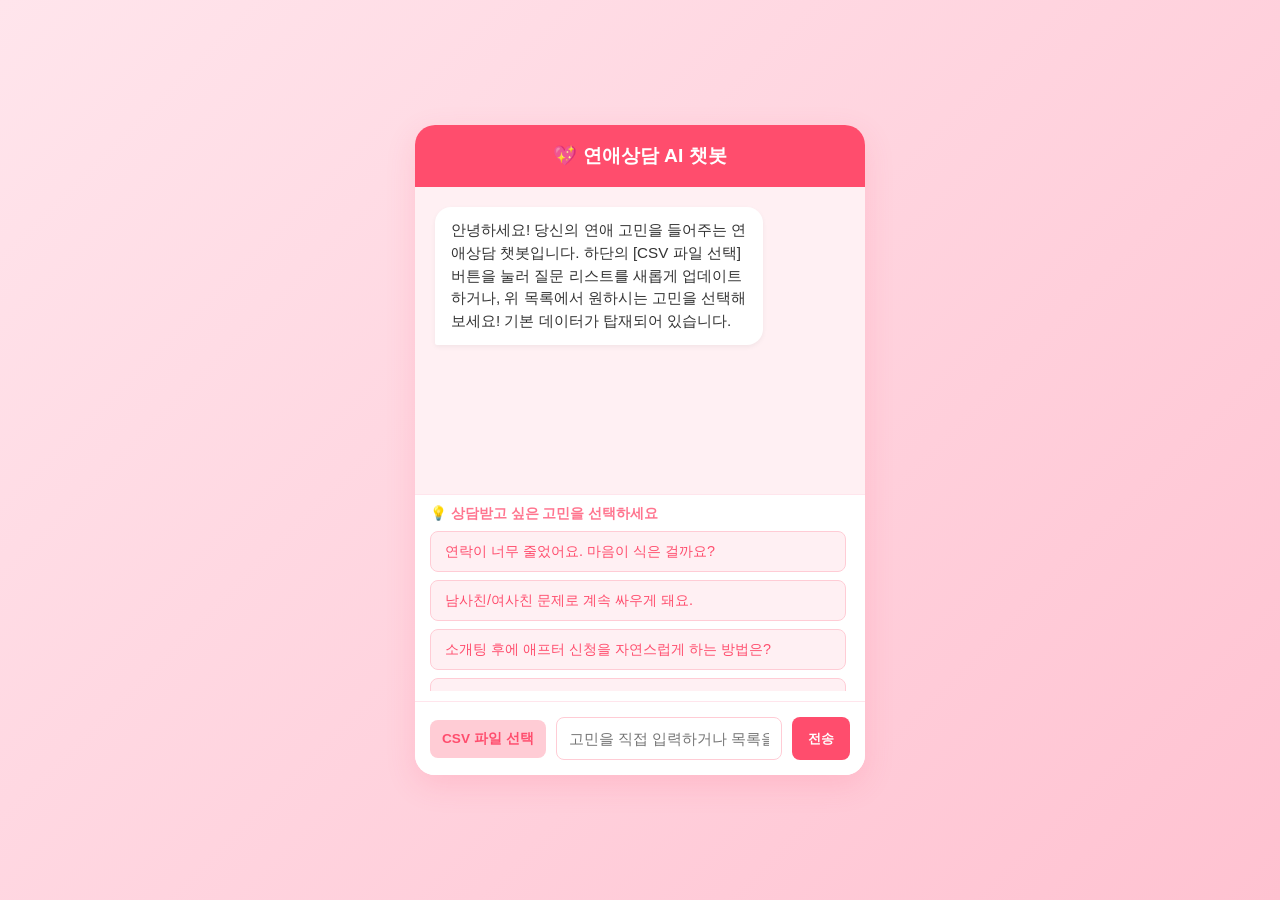
<file: HoseoUniversityImmersiveClass/AIBigdataBasics/Day4/lovechatbot.html>
<!DOCTYPE html>
<html lang="ko">
<head>
    <meta charset="UTF-8">
    <meta name="viewport" content="width=device-width, initial-scale=1.0">
    <title>❤️ 연애상담 AI 챗봇 ❤️</title>
    <style>
        * {
            box-sizing: border-box;
            margin: 0;
            padding: 0;
            font-family: 'Malgun Gothic', 'Apple SD Gothic Neo', sans-serif;
        }

        body {
            background: linear-gradient(135deg, #ffe5ec, #ffc2d1);
            display: flex;
            justify-content: center;
            align-items: center;
            height: 100vh;
        }

        .chat-container {
            width: 450px;
            height: 650px;
            background-color: #ffffff;
            border-radius: 20px;
            box-shadow: 0 10px 30px rgba(255, 75, 110, 0.15);
            display: flex;
            flex-direction: column;
            overflow: hidden;
        }

        .chat-header {
            background-color: #ff4d6d;
            color: white;
            padding: 18px;
            font-size: 1.2rem;
            font-weight: bold;
            text-align: center;
        }

        .chat-messages {
            flex: 1;
            padding: 20px;
            overflow-y: auto;
            background-color: #fff0f3;
        }

        .message {
            margin-bottom: 15px;
            display: flex;
            flex-direction: column;
        }

        .message-content {
            padding: 12px 16px;
            border-radius: 16px;
            max-width: 80%;
            font-size: 0.95rem;
            line-height: 1.5;
            word-break: break-all;
        }

        .user-message {
            align-items: flex-end;
        }

        .user-message .message-content {
            background-color: #ff4d6d;
            color: white;
            border-bottom-right-radius: 2px;
        }

        .bot-message {
            align-items: flex-start;
        }

        .bot-message .message-content {
            background-color: #ffffff;
            color: #333;
            border-bottom-left-radius: 2px;
            box-shadow: 0 2px 5px rgba(0,0,0,0.05);
        }

        /* 추천 질문 선택 영역 */
        .preset-questions {
            padding: 10px 15px;
            background-color: #ffffff;
            border-top: 1px solid #ffe5ec;
            display: flex;
            flex-direction: column;
            gap: 8px;
            flex-shrink: 0;
        }

        .preset-title {
            font-size: 0.85rem;
            color: #ff758f;
            font-weight: bold;
        }

        .preset-buttons {
            display: flex;
            flex-direction: column;
            gap: 8px;
            max-height: 160px;
            overflow-y: auto;
            padding-right: 4px;
        }

        .preset-btn {
            background-color: #fff0f3;
            color: #ff4d6d;
            border: 1px solid #ffccd5;
            padding: 10px 14px;
            border-radius: 8px;
            cursor: pointer;
            text-align: left;
            font-size: 0.9rem;
            transition: all 0.2s;
            white-space: normal;
            overflow: hidden;
            word-break: keep-all;
            flex-shrink: 0;
        }

        .preset-btn:hover {
            background-color: #ff4d6d;
            color: white;
            border-color: #ff4d6d;
        }

        /* 하단 입력 및 파일 업로드 영역 */
        .chat-input-area {
            padding: 15px;
            background-color: white;
            border-top: 1px solid #ffe5ec;
            display: flex;
            gap: 10px;
        }

        .file-input-wrapper {
            display: flex;
            align-items: center;
        }

        .file-label {
            background-color: #ffccd5;
            color: #ff4d6d;
            padding: 10px 12px;
            border-radius: 8px;
            cursor: pointer;
            font-size: 0.85rem;
            font-weight: bold;
            transition: background 0.2s;
            white-space: nowrap;
        }

        .file-label:hover {
            background-color: #ffb3c1;
        }

        #csvFileInput {
            display: none;
        }

        .chat-input {
            flex: 1;
            padding: 12px;
            border: 1px solid #ffccd5;
            border-radius: 8px;
            outline: none;
            font-size: 0.95rem;
        }

        .chat-input:focus {
            border-color: #ff4d6d;
        }

        .send-btn {
            background-color: #ff4d6d;
            color: white;
            border: none;
            padding: 0 16px;
            border-radius: 8px;
            cursor: pointer;
            font-weight: bold;
            transition: background 0.2s;
        }

        .send-btn:hover {
            background-color: #c9184a;
        }
    </style>
</head>
<body>

<div class="chat-container">
    <div class="chat-header">💖 연애상담 AI 챗봇</div>
    
    <div class="chat-messages" id="chatMessages">
        <div class="message bot-message">
            <div class="message-content">안녕하세요! 당신의 연애 고민을 들어주는 연애상담 챗봇입니다. 하단의 [CSV 파일 선택] 버튼을 눌러 질문 리스트를 새롭게 업데이트하거나, 위 목록에서 원하시는 고민을 선택해보세요! 기본 데이터가 탑재되어 있습니다.</div>
        </div>
    </div>
    
    <div class="preset-questions">
        <div class="preset-title">💡 상담받고 싶은 고민을 선택하세요</div>
        <div class="preset-buttons" id="presetButtons">
            <button class="preset-btn" onclick="clickQuestion(this)">연락이 너무 줄었어요. 마음이 식은 걸까요?</button>
            <button class="preset-btn" onclick="clickQuestion(this)">남사친/여사친 문제로 계속 싸우게 돼요.</button>
            <button class="preset-btn" onclick="clickQuestion(this)">소개팅 후에 애프터 신청을 자연스럽게 하는 방법은?</button>
            <button class="preset-btn" onclick="clickQuestion(this)">이별 후 폭풍은 언제 오나요?</button>
            <button class="preset-btn" onclick="clickQuestion(this)">좋아하는 사람에게 부담스럽지 않게 대시하는 법</button>
        </div>
    </div>
    
    <div class="chat-input-area">
        <div class="file-input-wrapper">
            <label for="csvFileInput" class="file-label">CSV 파일 선택</label>
            <input type="file" id="csvFileInput" accept=".csv" onchange="loadCSV(event)">
        </div>
        <input type="text" id="chatInput" class="chat-input" placeholder="고민을 직접 입력하거나 목록을 선택하세요..." onkeypress="handleKeyPress(event)">
        <button class="send-btn" onclick="sendMessage()">전송</button>
    </div>
</div>

<script>
    const chatMessages = document.getElementById('chatMessages');
    const chatInput = document.getElementById('chatInput');
    const presetButtons = document.getElementById('presetButtons');

    // 기본 데이터베이스 (CSV 로드 전 초기 상태)
    let qaDatabase = {
        "연락이 너무 줄었어요. 마음이 식은 걸까요?": "연락의 빈도가 마음의 크기와 항상 비례하진 않아요. 바쁜 일이 있거나 관계가 편안해져서일 수도 있으니 서운함을 감정적으로 부딪히기보다 '요즘 바쁜 일 있어? 목소리 듣고 싶다'처럼 부드럽게 대화를 시작해보세요.",
        "남사친/여사친 문제로 계속 싸우게 돼요.": "서로가 생각하는 '친구'의 선이 다르기 때문입니다. 무조건 만나지 말라고 강요하기보다는 '네가 그 행동을 할 때 내가 왜 불안하고 속상한지' 구체적인 감정을 공유하고 두 사람이 함께 지킬 수 있는 명확한 기준(선)을 조율해보세요.",
        "소개팅 후에 애프터 신청을 자연스럽게 하는 방법은?": "대화 중에 나왔던 서로의 공통 관심사를 활용하는 것이 가장 좋습니다. 예를 들어 '지난번에 말씀하셨던 그 영화/맛집 이번 주말에 같이 가실래요?'처럼 자연스럽게 명분을 만들어 제안해보세요.",
        "이별 후 폭풍은 언제 오나요?": "사람마다 다르지만 보통 이별을 먼저 통보했거나 초반에 해방감을 느꼈던 사람은 2주에서 한 달 뒤 상대방의 빈자리가 크게 느껴질 때 뒤늦게 후폭풍이 찾아오는 경우가 많습니다.",
        "좋아하는 사람에게 부담스럽지 않게 대시하는 법": "처음부터 큰 호감을 표현하기보다 가벼운 인사나 작은 친절(음료수 건네기 등)로 시작해 눈도장을 찍으세요. 상대방의 반응을 살피며 서서히 대화의 빈도와 깊이를 늘려가는 것이 안전합니다."
    };

    // CSV 파일 로드 및 인코딩 처리
    function loadCSV(event) {
        const file = event.target.files[0];
        if (!file) return;

        const reader = new FileReader();
        reader.onload = function(e) {
            const text = e.target.result;
            parseCSV(text);
        };
        // 엑셀 기본 한글 저장 포맷(EUC-KR)과 메모장 기본(UTF-8)을 모두 호환하도록 읽음
        reader.readAsText(file, "utf-8"); 
    }

    // CSV 데이터 파싱 후 질문 템플릿 변경 버튼 자동생성
    function parseCSV(text) {
        const lines = text.split(/\r?\n/);
        const newDatabase = {};
        presetButtons.innerHTML = ''; 

        for (let i = 1; i < lines.length; i++) {
            if (!lines[i].trim()) continue;
            
            let parts = lines[i].split(',');
            if (parts.length >= 2) {
                let question = parts[0].replace(/^"(.*)"$/, '$1').trim();
                let answer = parts.slice(1).join(',').replace(/^"(.*)"$/, '$1').trim();
                
                newDatabase[question] = answer;

                // 상단 버튼 동적 생성
                const btn = document.createElement('button');
                btn.className = 'preset-btn';
                btn.innerText = question;
                btn.onclick = function() { clickQuestion(this); };
                presetButtons.appendChild(btn);
            }
        }

        qaDatabase = newDatabase;
        appendMessage("📌 CSV 파일로부터 연애 고민 목록을 성공적으로 불러왔습니다! 상단의 리스트가 새롭게 변경되었습니다.", "bot-message");
    }

    function handleKeyPress(event) {
        if (event.key === 'Enter') {
            sendMessage();
        }
    }

    function clickQuestion(button) {
        chatInput.value = button.innerText;
        sendMessage();
    }

    function sendMessage() {
        const messageText = chatInput.value.trim();
        if (messageText === '') return;

        appendMessage(messageText, 'user-message');
        chatInput.value = '';

        setTimeout(() => {
            const botResponse = getBotResponse(messageText);
            appendMessage(botResponse, 'bot-message');
        }, 400);
    }

    function appendMessage(text, className) {
        const messageDiv = document.createElement('div');
        messageDiv.classList.add('message', className);

        const contentDiv = document.createElement('div');
        contentDiv.className = 'message-content';
        contentDiv.innerText = text;

        messageDiv.appendChild(contentDiv);
        chatMessages.appendChild(messageDiv);
        chatMessages.scrollTop = chatMessages.scrollHeight;
    }

    // 유저 질문 키워드 기반 매칭 시스템
    function getBotResponse(userMessage) {
        if (qaDatabase[userMessage]) {
            return qaDatabase[userMessage];
        }

        for (let question in qaDatabase) {
            if (userMessage.includes(question) || question.includes(userMessage)) {
                return qaDatabase[question];
            }
        }

        return "음.. 그 고민은 데이터에 없네요. 제공된 5개 질문 목록 버튼을 눌러보거나 다른 질문을 입력해 보세요! 😢";
    }
</script>

</body>
</html>
</file>
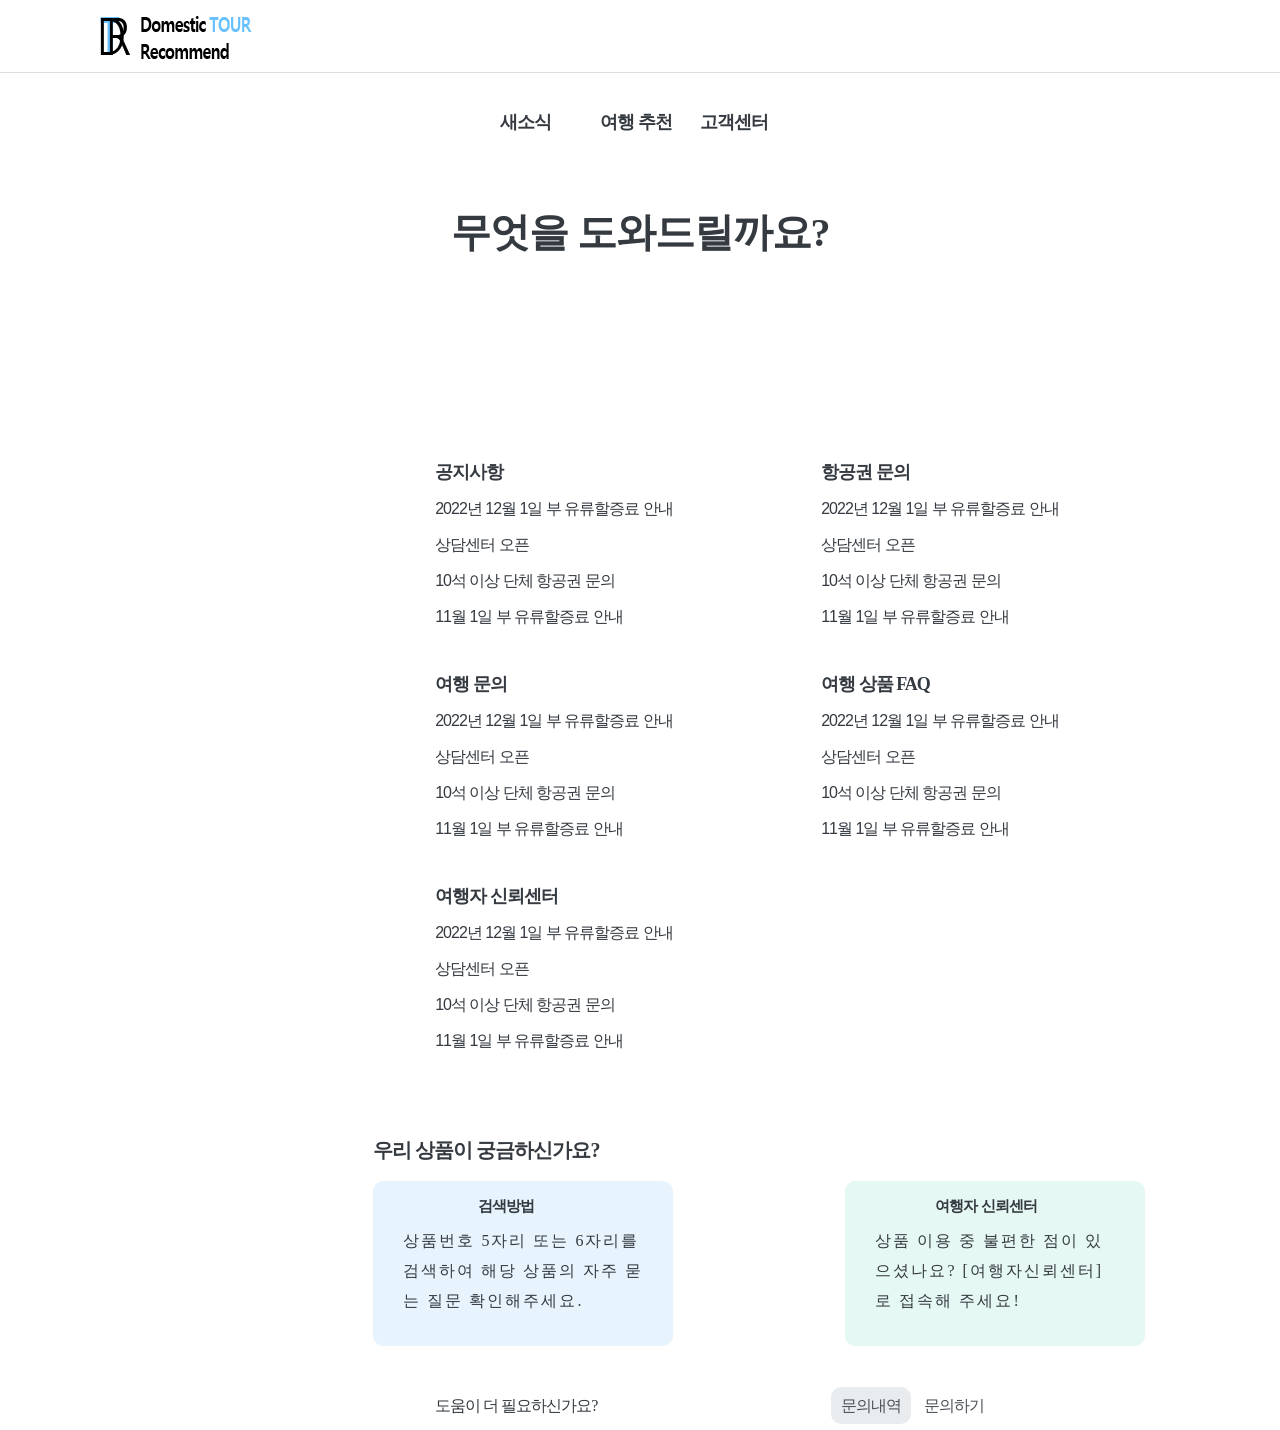
<file: HomepageIntroduction/WebProject/src/page/client.html>
<!DOCTYPE html>
<html lang="ko">
<head>
    <meta charset="UTF-8">
    <title>고객센터</title>
    <link href="../css/reset.css" rel="stylesheet">
    <link href="../css/client.css" rel="stylesheet">
</head>
<body>
    <nav>
        <div id="DomesticTourRecommend">
            <div id="wrap" class="main-wrap">
                <div id="header">
                    <!-- header-top -->
                    <div class="header-top">
                        <div class="top-inner">
                            <button type="button" class="logo-btn" onclick="window.location.href='../../index.html'">
                                <img class="logo" src="../../img/logo.png" alt="DTR logo">
                            </button>
                        </div>
                    </div>
                    <!-- header-bottom 메인메뉴 -->
                    <div class="header-bottom">
                        <div class="bot-inner">
                            <nav class="gnb1">
                                <li>
                                    <a name="mainMenu" href="./notice.html">새소식</a>
                                    <ul name="subMenu" class="gnb2">
                                        <li>
                                            <a href="./notice.html">공지사항</a>
                                        </li>
                                        <li>
                                            <a href=./event.html>이벤트</a>
                                        </li>
                                    </ul>
                                </li>
                                <li>
                                    <a name="mainMenu" class="gnb-selector" href="./travel.html">여행 추천</a>
                                    <ul name="subMenu" class="gnb2">
                                        <li>
                                            <a href="./travel.html">국내 여행</a>
                                        </li>
                                    </ul>
                                </li>
                                <li>
                                    <a name="mainMenu" class="gnb-selector" href="./client.html">고객센터</a>
                                    <ul name="subMenu" class="gnb2">
                                        <li>
                                            <a href="./client.html">Q&A</a>
                                        </li>
                                    </ul>
                                </li>
                            </nav>
                        </div>
                    </div>
                </div>
        </nav>

    <main>
        <section id="main-container" class="section hero">
            <div class="hero-inner">
                <h2 class="intro-title">
                    무엇을 도와드릴까요?
                </h2>
            </div>
        </section>

        <div class="container">
            <section class="section knowledge-base">
                <h2 class="visibility-hidden">카테고리</h2>
                <section class="categories blocks">
                    <ul class="blocks-list">
                        <li class="blocks-item">
                            <h3 class="blocks-item-title">공지사항</h3>
                            <ul>
                                <li class="articles_item">
                                    <a href="/" class="articles_link">2022년 12월 1일 부 유류할증료 안내</a>
                                </li>
                                <li class="articles_item">
                                    <a href="/" class="articles_link">상담센터 오픈</a>
                                </li>
                                <li class="articles_item">
                                    <a href="/" class="articles_link">10석 이상 단체 항공권 문의</a>
                                </li>
                                <li class="articles_item">
                                    <a href="/" class="articles_link">11월 1일 부 유류할증료 안내</a>
                                </li>
                            </ul>
                        </li>
                        <li class="blocks-item">
                            <h3 class="blocks-item-title">항공권 문의</h3>
                            <ul>
                                <li class="articles_item">
                                    <a href="/" class="articles_link">2022년 12월 1일 부 유류할증료 안내</a>
                                </li>
                                <li class="articles_item">
                                    <a href="/" class="articles_link">상담센터 오픈</a>
                                </li>
                                <li class="articles_item">
                                    <a href="/" class="articles_link">10석 이상 단체 항공권 문의</a>
                                </li>
                                <li class="articles_item">
                                    <a href="/" class="articles_link">11월 1일 부 유류할증료 안내</a>
                                </li>
                            </ul>
                        </li>
                        <li class="blocks-item">
                            <h3 class="blocks-item-title">여행 문의</h3>
                            <ul>
                                <li class="articles_item">
                                    <a href="/" class="articles_link">2022년 12월 1일 부 유류할증료 안내</a>
                                </li>
                                <li class="articles_item">
                                    <a href="/" class="articles_link">상담센터 오픈</a>
                                </li>
                                <li class="articles_item">
                                    <a href="/" class="articles_link">10석 이상 단체 항공권 문의</a>
                                </li>
                                <li class="articles_item">
                                    <a href="/" class="articles_link">11월 1일 부 유류할증료 안내</a>
                                </li>
                            </ul>
                        </li>
                        <li class="blocks-item">
                            <h3 class="blocks-item-title">여행 상품 FAQ</h3>
                            <ul>
                                <li class="articles_item">
                                    <a href="/" class="articles_link">2022년 12월 1일 부 유류할증료 안내</a>
                                </li>
                                <li class="articles_item">
                                    <a href="/" class="articles_link">상담센터 오픈</a>
                                </li>
                                <li class="articles_item">
                                    <a href="/" class="articles_link">10석 이상 단체 항공권 문의</a>
                                </li>
                                <li class="articles_item">
                                    <a href="/" class="articles_link">11월 1일 부 유류할증료 안내</a>
                                </li>
                            </ul>
                        </li>
                        <li class="blocks-item">
                            <h3 class="blocks-item-title">여행자 신뢰센터</h3>
                            <ul>
                                <li class="articles_item">
                                    <a href="/" class="articles_link">2022년 12월 1일 부 유류할증료 안내</a>
                                </li>
                                <li class="articles_item">
                                    <a href="/" class="articles_link">상담센터 오픈</a>
                                </li>
                                <li class="articles_item">
                                    <a href="/" class="articles_link">10석 이상 단체 항공권 문의</a>
                                </li>
                                <li class="articles_item">
                                    <a href="/" class="articles_link">11월 1일 부 유류할증료 안내</a>
                                </li>
                            </ul>
                        </li>


                    </ul>

                </section>
            </section>


            <div class="footer-blocks">
                <h3 class="footer-blocks__title">우리 상품이 궁금하신가요?</h3>

                <a class="footer-block footer-block--primary" href="/">
                    <h4 class="footer-block__title item1">검색방법</h4>
                    <div class="footer-block-description">
                        <span class="text">상품번호 5자리 또는 6자리를 검색하여 해당 상품의 자주 묻는 질문 확인해주세요.</span>
                    </div>
                </a>


                <a class="footer-block footer-block--secondary" href="/">
                    <h4 class="footer-block__title item2">여행자 신뢰센터</h4>
                    <div class="footer-block-description">
                        <span class="text">상품 이용 중 불편한 점이 있으셨나요?
                            [여행자신뢰센터]로 접속해 주세요!</span>
                    </div>
                </a>
            </div>

            <div class="footer-buttons">
                <span class="footer-buttons__text">도움이 더 필요하신가요?</span>
                <span class="footer-buttons__items">
                    <a class="btn btn-gray" role="button" href="/">문의내역</a>
                    <a class="btn btn-outline" role="button" href="/">문의하기</a>
                </span>
            </div>

        </div>


    </main>

    <footer>


    </footer>


</body>
</html>
</file>
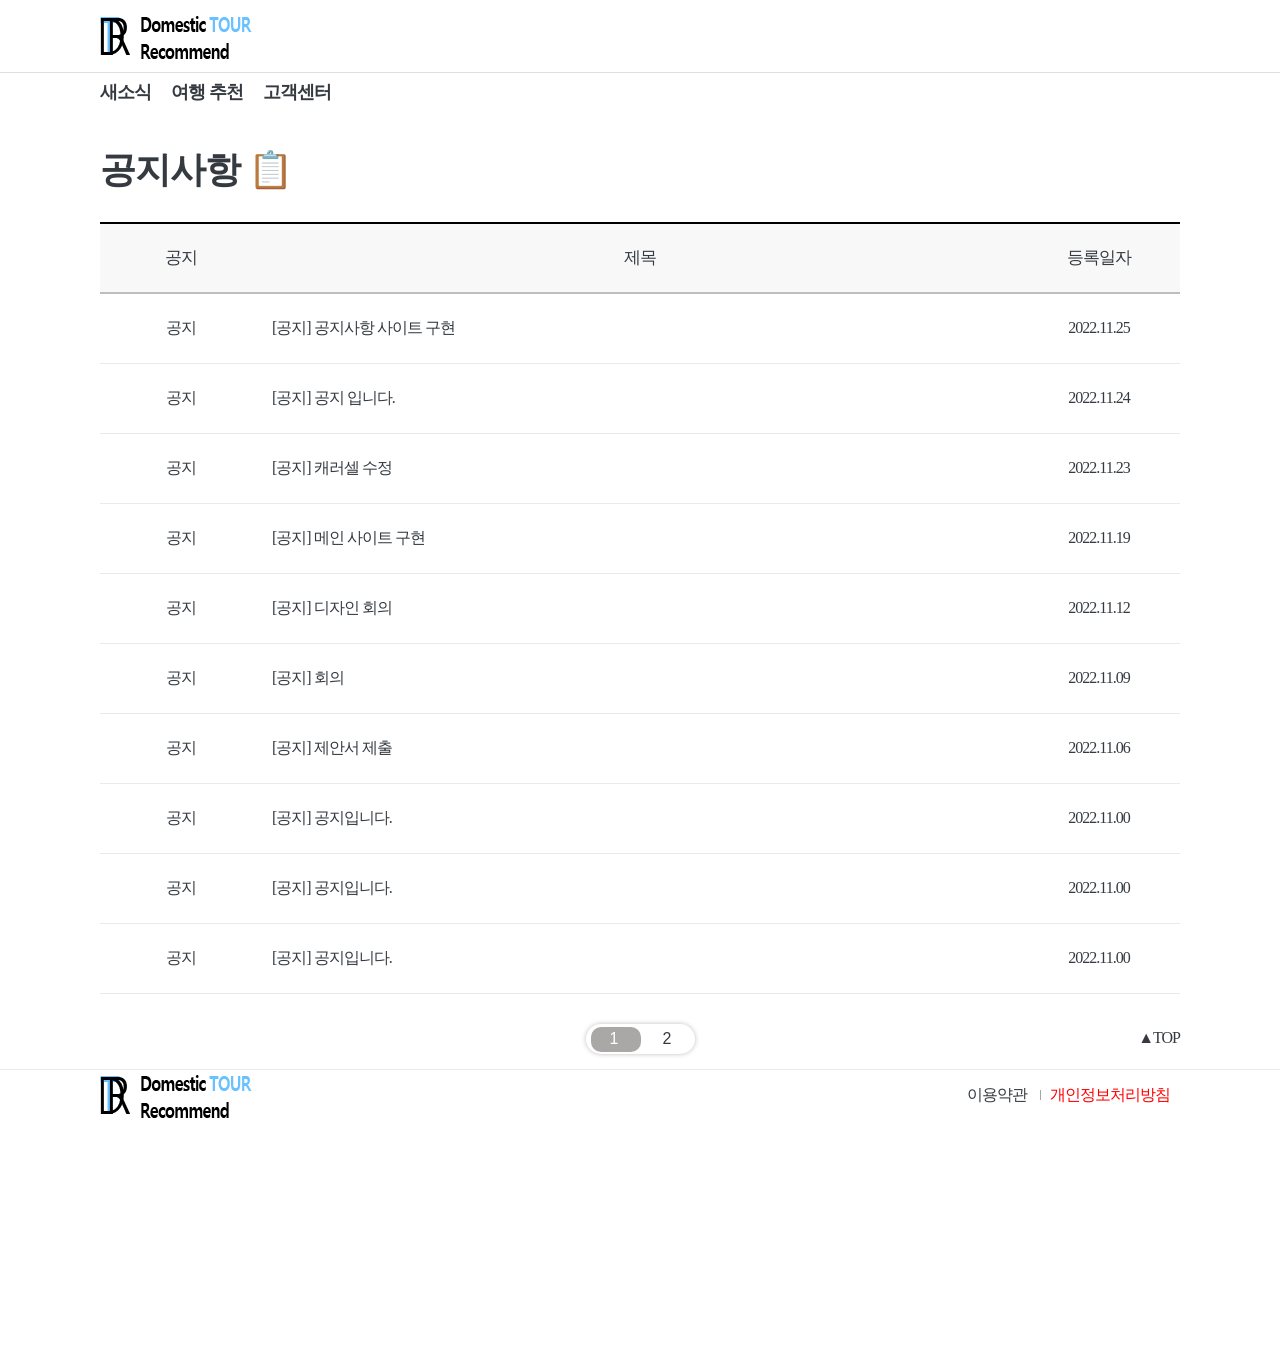
<file: HomepageIntroduction/WebProject/src/page/notice.html>
<!DOCTYPE html>
<html lang="ko">
<head>
    <meta charset="UTF-8">
    <meta http-equiv="X-UA-Compatible" content="IE=edge">
    <meta name="viewport" content="width=device-width, initial-scale=1.0">
    <link href="../css/notice.css" rel="stylesheet">
    <title>DTR 국내 여행 추천 - 공지사항</title>
</head>
<body>
    <div id="DomesticTourRecommend">
        <div id="wrap" class="main-wrap">
            <div id="header">
                <!-- header-top -->
                <div class="header-top">
                    <div class="top-inner">
                        <button type="button" class="logo-btn" onclick="window.location.href='../../index.html'">
                            <img class="logo" src="../../img/logo.png" alt="DTR logo">
                        </button>
                    </div>
                </div>
                <!-- header-bottom 메인메뉴 -->
                <div class="header-bottom">
                    <div class="bot-inner">
                        <nav class="gnb1">
                            <li>
                                <a name="mainMenu" href="./notice.html">새소식</a>
                                <ul name="subMenu" class="gnb2">
                                    <li>
                                        <a href="./notice.html">공지사항</a>
                                    </li>
                                    <li>
                                        <a href=./event.html>이벤트</a>
                                    </li>
                                </ul>
                            </li>
                            <li>
                                <a name="mainMenu" class="gnb-selector" href="./travel.html">여행 추천</a>
                                <ul name="subMenu" class="gnb2">
                                    <li>
                                        <a href="./travel.html">국내 여행</a>
                                    </li>
                                </ul>
                            </li>
                            <li>
                                <a name="mainMenu" class="gnb-selector" href="./client.html">고객센터</a>
                                <ul name="subMenu" class="gnb2">
                                    <li>
                                        <a href="./client.html">Q&A</a>
                                    </li>
                                </ul>
                            </li>
                        </nav>
                    </div>
                </div>
            </div>
            <section>
                <article class="notice">
                    <div class="art-title-container">
                        <h2 class="art1-title">공지사항 📋</h2>
                    </div>
                    <div class="news-container">
                        <div id="notice1" class="tab-content tab-content1 on" style="overflow: hidden;">
                            <h3 class="blind">공지사항</h3>
                            <div class="table-wrap noticelist">
                                <table class="table-type1 ellipsis">
                                    <caption>공지사항 (공지,제목,등록일자)</caption>
                                    <colgroup>
                                        <col width="15%">
                                        <col width="70%">
                                        <col width="15%">
                                    </colgroup>
                                    <thead>
                                        <tr>
                                            <th>공지</th>
                                            <th>제목</th>
                                            <th>등록일자</th>
                                        </tr>
                                    </thead>
                                    <tbody>
                                        <tr>
                                            <td>공지</td>
                                            <td class="title">
                                                <a name="10" href="./공지사항 사이트 구현.html">[공지] 공지사항 사이트 구현</a>
                                            </td>
                                            <td>2022.11.25</td>
                                        </tr>
                                        <tr>
                                            <td>공지</td>
                                            <td class="title">
                                                <a name="9" href="pass">[공지] 공지 입니다.</a>
                                            </td>
                                            <td>2022.11.24</td>
                                        </tr>
                                        <tr>
                                            <td>공지</td>
                                            <td class="title">
                                                <a name="8" href="pass">[공지] 캐러셀 수정</a>
                                            </td>
                                            <td>2022.11.23</td>
                                        </tr>
                                        <tr>
                                            <td>공지</td>
                                            <td class="title">
                                                <a name="7" href="pass">[공지] 메인 사이트 구현</a>
                                            </td>
                                            <td>2022.11.19</td>
                                        </tr>
                                        <tr>
                                            <td>공지</td>
                                            <td class="title">
                                                <a name="6" href="pass">[공지] 디자인 회의</a>
                                            </td>
                                            <td>2022.11.12</td>
                                        </tr>
                                        <tr>
                                            <td>공지</td>
                                            <td class="title">
                                                <a name="5" href="pass">[공지] 회의</a>
                                            </td>
                                            <td>2022.11.09</td>
                                        </tr>
                                        <tr>
                                            <td>공지</td>
                                            <td class="title">
                                                <a name="4" href="pass">[공지] 제안서 제출</a>
                                            </td>
                                            <td>2022.11.06</td>
                                        </tr>
                                        <tr>
                                            <td>공지</td>
                                            <td class="title">
                                                <a name="3" href="pass">[공지] 공지입니다.</a>
                                            </td>
                                            <td>2022.11.00</td>
                                        </tr>
                                        <tr>
                                            <td>공지</td>
                                            <td class="title">
                                                <a name="2" href="pass">[공지] 공지입니다.</a>
                                            </td>
                                            <td>2022.11.00</td>
                                        </tr>
                                        <tr>
                                            <td>공지</td>
                                            <td class="title">
                                                <a name="1" href="pass">[공지] 공지입니다.</a>
                                            </td>
                                            <td>2022.11.00</td>
                                        </tr>
                                    </tbody>
                                </table>
                            </div>
                        </div>
                        <div id="notice2" class="tab-content tab-content2" style="overflow: hidden;">
                            <h3 class="blind">공지사항</h3>
                            <div class="table-wrap noticelist">
                                <table class="table-type1 ellipsis">
                                    <caption>공지사항 (공지,제목,등록일자)</caption>
                                    <colgroup>
                                        <col width="15%">
                                        <col width="70%">
                                        <col width="15%">
                                    </colgroup>
                                    <thead>
                                        <tr>
                                            <th>공지</th>
                                            <th>제목</th>
                                            <th>등록일자</th>
                                        </tr>
                                    </thead>
                                    <tbody>
                                        <tr>
                                            <td>공지</td>
                                            <td class="title">
                                                <a name="10" href="pass">[공지] 공지 2번째 페이지</a>
                                            </td>
                                            <td>2022.00.00</td>
                                        </tr>
                                        <tr>
                                            <td>공지</td>
                                            <td class="title">
                                                <a name="10" href="pass">[공지] 공지 2번째 페이지</a>
                                            </td>
                                            <td>2022.00.00</td>
                                        </tr>
                                        <tr>
                                            <td>공지</td>
                                            <td class="title">
                                                <a name="10" href="pass">[공지] 공지 2번째 페이지</a>
                                            </td>
                                            <td>2022.00.00</td>
                                        </tr>
                                        <tr>
                                            <td>공지</td>
                                            <td class="title">
                                                <a name="10" href="pass">[공지] 공지 2번째 페이지</a>
                                            </td>
                                            <td>2022.00.00</td>
                                        </tr>
                                        <tr>
                                            <td>공지</td>
                                            <td class="title">
                                                <a name="10" href="pass">[공지] 공지 2번째 페이지</a>
                                            </td>
                                            <td>2022.00.00</td>
                                        </tr>
                                        <tr>
                                            <td>공지</td>
                                            <td class="title">
                                                <a name="10" href="pass">[공지] 공지 2번째 페이지</a>
                                            </td>
                                            <td>2022.00.00</td>
                                        </tr>
                                        <tr>
                                            <td>공지</td>
                                            <td class="title">
                                                <a name="10" href="pass">[공지] 공지 2번째 페이지</a>
                                            </td>
                                            <td>2022.00.00</td>
                                        </tr>
                                        <tr>
                                            <td>공지</td>
                                            <td class="title">
                                                <a name="10" href="pass">[공지] 공지 2번째 페이지</a>
                                            </td>
                                            <td>2022.00.00</td>
                                        </tr>
                                        <tr>
                                            <td>공지</td>
                                            <td class="title">
                                                <a name="10" href="pass">[공지] 공지 2번째 페이지</a>
                                            </td>
                                            <td>2022.00.00</td>
                                        </tr>
                                        <tr>
                                            <td>공지</td>
                                            <td class="title">
                                                <a name="10" href="pass">[공지] 공지 2번째 페이지</a>
                                            </td>
                                            <td>2022.00.00</td>
                                        </tr>
                                    </tbody>
                                </table>
                            </div>
                        </div>
                    </div>
                </article>
                <div class="bottom-tapbox">
                    <div class="bottom-tapbox-inner">
                        <div class="tap-box">
                            <ul class="tab2">
                                <li class="last on">
                                    <button type="button" title="선택됨">1</button>
                                </li>
                                <li class="next">
                                    <button type="button" title="">2</button>
                                </li>
                                <li class="on-back"></li>
                            </ul>
                        </div>
                        <a href="#" class="btn-top">▲TOP</a>
                    </div>
                </div>
            </section>
            <footer id="footer">
                <div class="footerinner">
                    <div class="footerTopBox">
                        <button type="button" class="logo-btn" onclick="window.location.href='../../index.html'">
                            <img class="logo" src="../../img/logo.png" alt="DTR logo">
                        </button>
                        <ul class="foot-menu" style="overflow:hidden;">
                            <li>
                                <a href="#/agrAgreement">이용약관</a>
                            </li>
                            <li>
                                <a class="ft-red" href="#/agrPersonal">개인정보처리방침</a>
                            </li>
                        </ul>
                    </div>
                </div>
            </footer>
        </div>
    </div>
    <script>
        //공지사항 탭 박스
        document.querySelector('.last').addEventListener('click', function() {
            document.querySelector('.on-back').style.transform = 'translate(0px)';
            document.querySelector('.last > button').style.color = '#ffffff';
            document.querySelector('.next > button').style.color = '#343a40';
            document.getElementById("notice1").className = "tab-content tab-content1 on";
            document.getElementById("notice2").className = "tab-content tab-content2";
        })
        document.querySelector('.next').addEventListener('click', function() {
            document.querySelector('.on-back').style.transform = 'translate(52px)';
            document.querySelector('.last > button').style.color = '#343a40';
            document.querySelector('.next > button').style.color = '#ffffff';
            document.getElementById("notice1").className = "tab-content tab-content1";
            document.getElementById("notice2").className = "tab-content tab-content2 on";
        })
    </script>
</body>
</html>
</file>
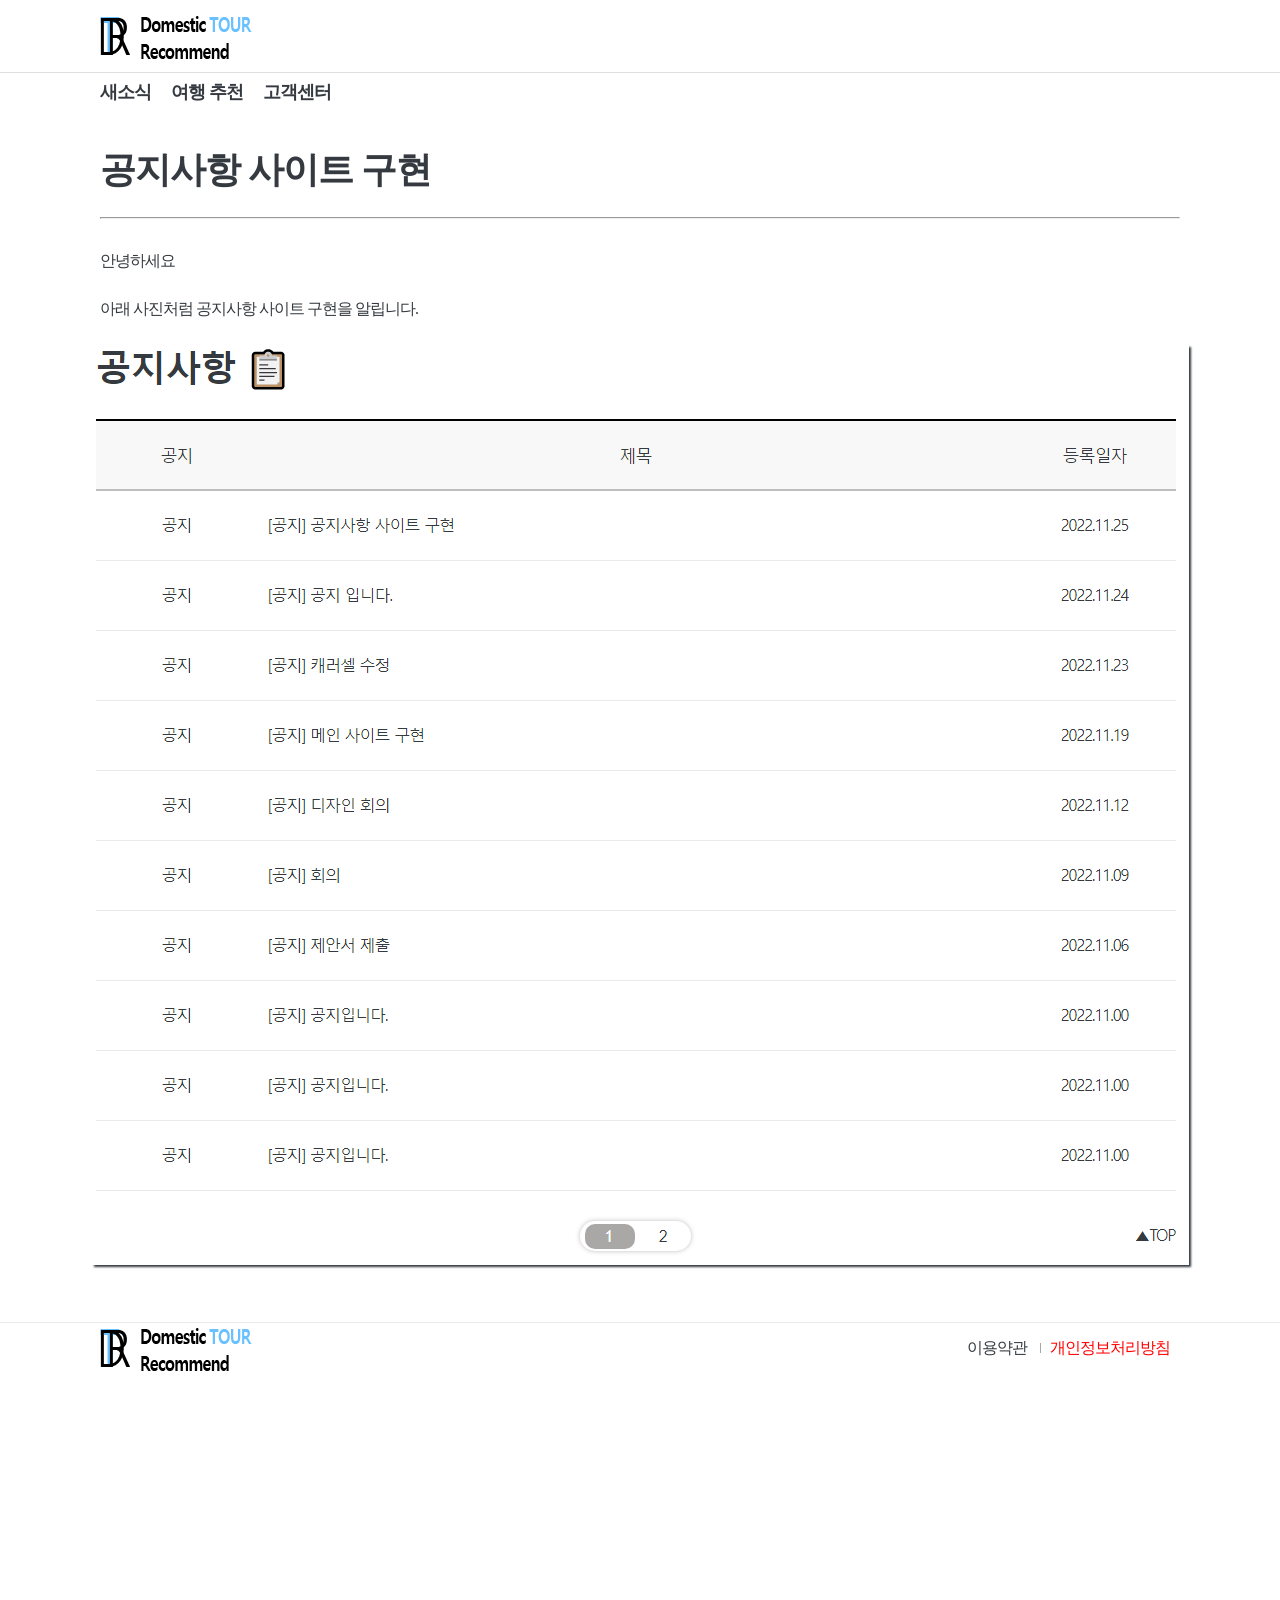
<file: HomepageIntroduction/WebProject/src/page/공지사항 사이트 구현.html>
<!DOCTYPE html>
<html lang="ko">
<head>
    <meta charset="UTF-8">
    <meta http-equiv="X-UA-Compatible" content="IE=edge">
    <meta name="viewport" content="width=device-width, initial-scale=1.0">
    <link href="../css/common.css" rel="stylesheet">
    <title>공지사항 사이트 구현</title>
</head>
<body>
    <div id="DomesticTourRecommend">
        <div id="wrap" class="main-wrap">
            <div id="header">
                <!-- header-top -->
                <div class="header-top">
                    <div class="top-inner">
                        <button type="button" class="logo-btn" onclick="window.location.href='../../index.html'">
                            <img class="logo" src="../../img/logo.png" alt="DTR logo">
                        </button>
                    </div>
                </div>
                <!-- header-bottom 메인메뉴 -->
                <div class="header-bottom">
                    <div class="bot-inner">
                        <nav class="gnb1">
                            <li>
                                <a name="mainMenu" href="./notice.html">새소식</a>
                                <ul name="subMenu" class="gnb2">
                                    <li>
                                        <a href="./notice.html">공지사항</a>
                                    </li>
                                    <li>
                                        <a href=./event.html>이벤트</a>
                                    </li>
                                </ul>
                            </li>
                            <li>
                                <a name="mainMenu" class="gnb-selector" href="./travel.html">여행 추천</a>
                                <ul name="subMenu" class="gnb2">
                                    <li>
                                        <a href="./travel.html">국내 여행</a>
                                    </li>
                                </ul>
                            </li>
                            <li>
                                <a name="mainMenu" class="gnb-selector" href="./client.html">고객센터</a>
                                <ul name="subMenu" class="gnb2">
                                    <li>
                                        <a href="./client.html">Q&A</a>
                                    </li>
                                </ul>
                            </li>
                        </nav>
                    </div>
                </div>
            </div>
            <section>
                <article class="notice">
                    <div class="art-title-container">
                        <h2 class="art1-title">공지사항 사이트 구현</h2>
                        <hr>
                    </div>
                    <p style="margin: 0px auto; margin-top: 30px; width:1080px; text-align: left;">
                        안녕하세요<br><br>
                        아래 사진처럼 공지사항 사이트 구현을 알립니다.<br><br>
                    </p>
                    <div>
                        <img class="img1" style="box-shadow: 2px 2px 2px; margin-bottom: 50px;" src="../../img/img1.PNG" alt="임시 이미지">
                    </div>
                </article>
            </section>
            <footer id="footer">
                <div class="footerinner">
                    <div class="footerTopBox">
                        <button type="button" class="logo-btn" onclick="window.location.href='../../index.html'">
                            <img class="logo" src="../../img/logo.png" alt="DTR logo">
                        </button>
                        <ul class="foot-menu" style="overflow:hidden;">
                            <li>
                                <a href="#/agrAgreement">이용약관</a>
                            </li>
                            <li>
                                <a class="ft-red" href="#/agrPersonal">개인정보처리방침</a>
                            </li>
                        </ul>
                    </div>
                </div>
            </footer>
        </div>
    </div>
</body>
</html>
</file>
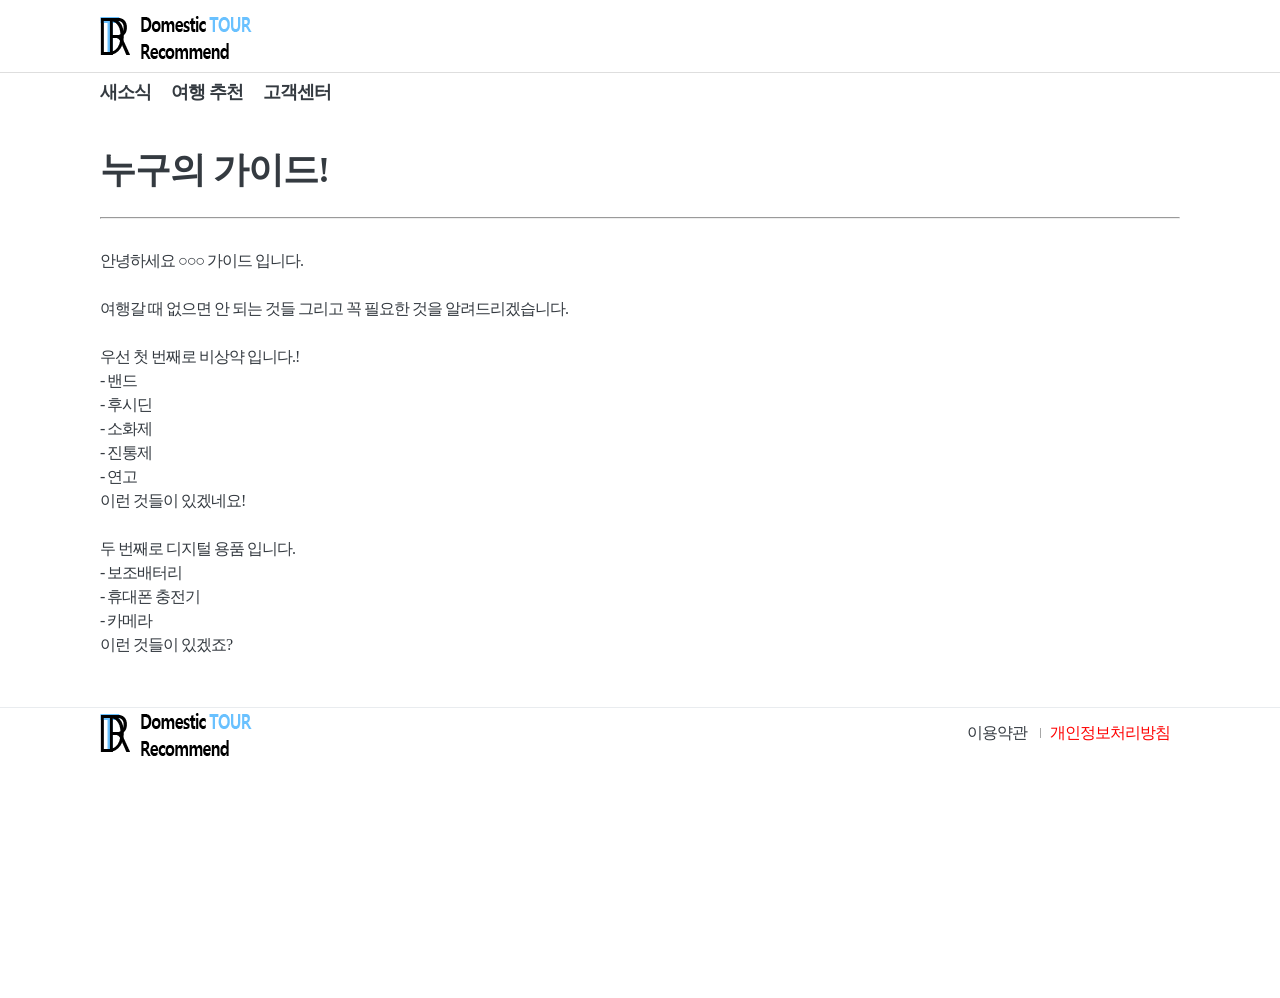
<file: HomepageIntroduction/WebProject/src/page/누구의 가이드.html>
<!DOCTYPE html>
<html lang="ko">
<head>
    <meta charset="UTF-8">
    <meta http-equiv="X-UA-Compatible" content="IE=edge">
    <meta name="viewport" content="width=device-width, initial-scale=1.0">
    <link href="../css/common.css" rel="stylesheet">
    <title>누구의 가이드</title>
</head>
<body>
    <div id="DomesticTourRecommend">
        <div id="wrap" class="main-wrap">
            <div id="header">
                <!-- header-top -->
                <div class="header-top">
                    <div class="top-inner">
                        <button type="button" class="logo-btn" onclick="window.location.href='../../index.html'">
                            <img class="logo" src="../../img/logo.png" alt="DTR logo">
                        </button>
                    </div>
                </div>
                <!-- header-bottom 메인메뉴 -->
                <div class="header-bottom">
                    <div class="bot-inner">
                        <nav class="gnb1">
                            <li>
                                <a name="mainMenu" href="./notice.html">새소식</a>
                                <ul name="subMenu" class="gnb2">
                                    <li>
                                        <a href="./notice.html">공지사항</a>
                                    </li>
                                    <li>
                                        <a href=./event.html>이벤트</a>
                                    </li>
                                </ul>
                            </li>
                            <li>
                                <a name="mainMenu" class="gnb-selector" href="./travel.html">여행 추천</a>
                                <ul name="subMenu" class="gnb2">
                                    <li>
                                        <a href="./travel.html">국내 여행</a>
                                    </li>
                                </ul>
                            </li>
                            <li>
                                <a name="mainMenu" class="gnb-selector" href="./client.html">고객센터</a>
                                <ul name="subMenu" class="gnb2">
                                    <li>
                                        <a href="./client.html">Q&A</a>
                                    </li>
                                </ul>
                            </li>
                        </nav>
                    </div>
                </div>
            </div>
            <section>
                <article class="notice">
                    <div class="art-title-container">
                        <h2 class="art1-title">누구의 가이드!</h2>
                        <hr>
                    </div>
                    <p style="margin: 0px auto; margin-top: 30px; margin-bottom: 50px; width:1080px; text-align: left;">
                        안녕하세요 ○○○ 가이드 입니다.<br><br>
                        여행갈 때 없으면 안 되는 것들 그리고 꼭 필요한 것을 알려드리겠습니다.<br><br>우선 첫 번째로 비상약 입니다.! <br>- 밴드<br>- 후시딘<br>- 소화제<br>- 진통제<br>- 연고<br>이런 것들이 있겠네요!<br><br>두 번째로 디지털 용품 입니다. <br>- 보조배터리<br>- 휴대폰 충전기<br>- 카메라<br>이런 것들이 있겠죠?
                    </p>
                </article>
            </section>
            <footer id="footer">
                <div class="footerinner">
                    <div class="footerTopBox">
                        <button type="button" class="logo-btn" onclick="window.location.href='../../index.html'">
                            <img class="logo" src="../../img/logo.png" alt="DTR logo">
                        </button>
                        <ul class="foot-menu" style="overflow:hidden;">
                            <li>
                                <a href="#/agrAgreement">이용약관</a>
                            </li>
                            <li>
                                <a class="ft-red" href="#/agrPersonal">개인정보처리방침</a>
                            </li>
                        </ul>
                    </div>
                </div>
            </footer>
        </div>
    </div>
</body>
</html>
</file>
<file: HomepageIntroduction/WebProject/src/css/client.css>
@import url('https://fonts.googleapis.com/css2?family=Song+Myung&display=swap');

a{
    font-family: 'Noto Sans KR', sans-serif;
}

a, abbr, acronym, address, applet, article, aside, audio,
b, big, blockquote, body, button,
canvas, caption, center, cite, code,
dd, del, details, dfn, div, dl, dt,
em, embed,
fieldset, figcaption, figure, footer, form,
h1, h2, h3, h4, h5, h6, header, hgroup, html,
i, iframe, img, input, ins,
kbd,
label, legend, li,
mark, menu,
nav,
object, ol, output,
p, pre,
q,
ruby,
s, samp, section, select, small, span, strike, strong, sub, summary, sup,
table, tbody, td, textarea, tfoot, th, thead, time, tr, tt,
u, ul,
var, video {
    margin: 0;
    padding: 0;
    border: 0;
    font-size: 16px;
    letter-spacing: -1px;
    vertical-align: baseline;
    color: #343a40;
    text-decoration: none;
}


/** header */
.header-top {
    display: block;
    position: relative;
    width: 100%;
    height: auto;
    z-index: auto;
    border-bottom: 1px solid #dedede;
}

.top-inner {
    position: relative;
    display: flex;
    -webkit-box-align: center;
    align-items: center;
    width: 100%;
    height: 72px;
    max-width: 1080px;
    margin: 0px auto;
}

.logo-btn {
    margin: 0px;
    padding: 0px;
    appearance: none;
    border: none;
    outline: none;
    background: none;
    cursor: pointer;
    touch-action: manipulation;
}

.logo {
    display: block;
    width: 225px;
}

.header-bottom {
    display: block;
    position: relative;
    width: 100%;
    height: 50px;
    z-index: auto;
    font-weight: bold;
}

.bot-inner {
    position: relative;
    display: flex;
    margin: 0px auto;
    width: 100%;
    height: 50px;
    max-width: 300px;
}

/** gnb */

.header-bottom .gnb1 {
    font-size: 0px;
    width: auto;
    z-index: 1000;
}

li, ol, ul {
    border-radius: 10px;
    list-style: none;
}

.header-bottom .gnb1 > li:hover > a{
    color: #4b7bff;
}

.header-bottom .gnb1 > li {
    display: inline-block;
    left: 0px;
    width: auto;
    vertical-align: top;
    text-align: center;
}

.gnb-selector {
    margin-left: 10px;
}

.header-bottom .gnb1 > li > a {
    text-align: left;
    display: flex;
    height: 30px;
    width: auto;
    text-decoration: none;
    font-size: 18px;
    margin-left: 10px;
    margin-right: 10px;
    margin-top: 10px;
    margin-bottom: 10px;
}

.header-bottom .gnb2 {
    display: none;
    box-shadow: 0 0 8px rgb(19 65 255 / 70%);
    background: #ffffff;
    z-index: 1000;
}

.header-bottom .gnb1 > li:hover > .gnb2 {
    display: block;
}

.header-bottom .gnb2 a {
    display: block;
    text-decoration: none;
    width: auto;
    padding: 10px 0px;
}

.header-bottom .gnb2 a:hover {
    color: #4b7bff;
}

body{
    overflow-x: hidden;
}

.inner {
    width: 1700px;
    height: 90px;
    margin: 0 auto;
    position: relative;
}

.header-bottom .gnb1 {
    font-size: 0px;
    width: 520px;
}

.header-bottom .gnb1 > li:hover > a{
    color: #4b7bff;
}

.header-bottom .gnb1 > li {
    display: inline-block;
    width: 100px;
    vertical-align: top;
    text-align: center;
}


.header-bottom .gnb1 > li > a {
    display: block;
    text-decoration: none;
    font-size: 18px;
    padding: 30px 0;
}

.header-bottom .gnb2 {
    display: none;
    background: #ffffff;
}

.header-bottom .gnb1 > li:hover > .gnb2 {
    display: block;
}

.header-bottom .gnb2 a {
    display: block;
    text-decoration: none;
    padding: 10px 0;
}

.header-bottom .gnb2 a:hover {
    color: #4b7bff;
}


li, ol, ul {
    list-style: none;
}


.hero{
    background-image: url(//theme.zdassets.com/theme_assets/10313248/bbf7aaa6087c8364f2a1b84887f8c3826e19f967.png);
    background-position: center;
    background-size: cover;
    height: 300px;
    padding: 0 20px;
    text-align: center;
}

.hero-inner{
    position: relative;
    top:30%;
}

.intro-title{
    font-size: 40px;
    font-weight: 700;
}

.container{
    max-width: 900px;
    position: relative;
    left: 29%;
    padding: 0 5%;
}

.section{
    margin-bottom: 40px;
}
.visibility-hidden{
    border: 0;
    clip: rect(0 0 0 0);
    clip-path: inset(50%);
    height: 1px;
    margin: -1px;
    overflow: hidden;
    padding: 0;
    position: absolute;
    width: 1px;
    white-space: nowrap;
}

.blocks-list{
    display: flex;
    flex-wrap: wrap;
    justify-content: flex-start;
    list-style: none;
    padding: 0;
}
ul{
    margin: 0;
}

.blocks-item{
    border-radius: 10px;
    flex: 1 0 340px;
    margin: 0 0 30px;
    max-width: 100%;
}
.blocks-item-title{
    font-size: 18px;
    margin-bottom: 20px;
    font-weight: 700;
}

.articles__item{
    margin-bottom: 8px;
    font-size: 15px;
}

.articles_item{
    margin-bottom: 20px;
}

.footer-block{
    margin-bottom: 20px;
    border-radius: 10px;
    position: relative;
}

.footer-blocks{
    display: flex;
    flex-wrap: wrap;
    -webkit-box-pack: justify;
    justify-content: space-between;
    margin-bottom: 32px;
    position: relative;
    right: 8%;
}
.footer-blocks__title{
    color: #343a40;
    width: 100%;
    font-size: 20px;
    font-family: inherit;
    font-weight: 800;
    line-height: 1.1;
    margin-bottom: 20px;

}

.footer-block--primary{
    background-color: #e7f4fd;
}

.footer-block--secondary{
    background-color: #e6f8f3;
}

.footer-block__title{
    font-size: 15px;
    font-weight: bold;
    color: #343a40;

}

.item1{
    position: relative;
    left: 35%;
    top:10%;
}
.item2{
    position: relative;
    left: 30%;
    top:10%;
}

.footer-block-description{
    /*위 가로방향 아래*/
    width: 300px;
    padding:  30px 30px 30px;
    position: relative;
}

.footer-buttons{
    display: flex;
    font-size: 14px;
    margin-bottom: 16px;
    flex-wrap: wrap;
    justify-content: space-between;
    -webkit-box-align: center;
    align-items: center;
}

.footer-buttons__text{
    max-width: calc(50% - 10px);
    -webkit-box-flex: 1;
    flex-grow: 1;
    color: #343a40;
}

.footer-buttons__items{
    max-width: calc(50% - 10px);
    -webkit-box-flex: 1;
    flex-grow: 1;
}



.btn-gray{
    color: #495056;
    background-color: #e9ecef;
    border-color: #e9ecef;
    padding: 10px;
    border-radius: 10px;
}

.btn-outline{
    color: #495056;
    background-color: #fff;
    border-color: #ced4da;
    padding: 10px;
    border-radius: 10px;
}

.text{
    letter-spacing: 2px;
    line-height: 30px;
    font-family: Georgia, "Times New Roman", serif;
}
</file>
<file: HomepageIntroduction/WebProject/src/css/notice.css>
@import "./common.css";
/** 공지사항 */

.notice {
    width: 100%;
}

.art1-title {
    font-weight: bold;
    padding-bottom: 5px;
}

.news-container {
    position: relative;
    max-width: 1080px;
    margin: 0px auto;
}

.news-container::after {
    display: block;
    content: "";
    clear: both;
}

.blind {
    position: absolute;
    font-size: 0;
    top: -999999px;
}

.blind h3 {
    text-align: left;
    margin-top: 10px;
    font-weight: 600;;
}

colgroup {
    display: table-column-group;
}

col {
    display: table-column;
}

.table-type1 {
    width: 100%;
}

table caption {
    font-size: 0px;
}

.table-type1 thead th {
    border-top: 2px solid #000000;
    border-bottom: 2px solid #bebebe;
    background-color: #f8f8f8;
    padding: 10px;
    font-size: 17px;
    font-weight: 500;
    vertical-align: middle;
}

tr {
    height: 70px;
}

.table-type1 tbody tr {
    text-align: center;
    border-bottom: 1px solid #eaeaea;
    border-top: 1px solid #eaeaea;
}

.table-type1 tbody tr {
    text-align: center;
    border-bottom: 1px solid #eaeaea;
    border-top: 1px solid #eaeaea;
}

.table-type1 tbody tr>td, .table-type1 tbody tr>th {
    padding: 10px;
    vertical-align: middle;
    word-break: break-all;
}

.table-type1 tbody tr>td.title, .table-type1.td-align-left tbody td {
    text-align: left;
}

table.ellipsis td.title a {
    display: block;
}

.table-type1 tbody tr>td.title a {
    overflow: hidden;
    text-overflow: ellipsis;
    white-space: nowrap;
}

.bottom-tapbox {
    margin-top: 30px;
    margin-bottom: 15px;
    position: relative;
    width: 100%;
}

.bottom-tapbox-inner {
    margin: 0px auto;
    position: relative;
    max-width: 1080px;
}

.btn-top {
    position: absolute;
    top: 2px;
    right: 0px;
}

.tap-box {
    position: relative;
    width: auto;
    height: auto;
}

.tab2 {
    position: relative;
    display: inline-block;
    border-radius: 15px;
    padding: 3px;
    box-shadow: 0 0 5px rgb(0 0 0 / 25%);
    z-index: 1;
    vertical-align: top;
    margin: 0px;
}

.on > button {
    cursor: pointer;
    color: #ffffff;
    background-color: transparent;
    transition: all .3s;
}

.next > button {
    cursor: pointer;
    color: #343a40;
    background-color: transparent;
}

.tap-box > ul > li {
    text-align: center;
    border-radius: 10px;
    width: 50px;
    display: inline-block;
}

.tab-content {
    display: none;
    margin-top: 20px;
}

.on {
    display: block;
}

.on-back {
    position: absolute;
    background-color: #aaa7a7;
    top: 3px;
    left: 5px;
    height: 25px;
    z-index: -1;
    vertical-align: top;
    transition: .5s;
    transform: translate(0px);
}

table a:hover {
    text-decoration: underline;
    color: #4b7bff;
}

table {
    border-collapse: collapse;
    border-spacing: 0;
}

table td {
    font-size: 16px;
}
</file>
<file: HomepageIntroduction/WebProject/src/css/common.css>
@import "./reset.css";
a, abbr, acronym, address, applet, article, aside, audio,
b, big, blockquote, body, button,
canvas, caption, center, cite, code,
dd, del, details, dfn, div, dl, dt,
em, embed,
fieldset, figcaption, figure, footer, form,
h1, h2, h3, h4, h5, h6, header, hgroup, html,
i, iframe, img, input, ins,
kbd,
label, legend, li,
mark, menu,
nav,
object, ol, output,
p, pre,
q,
ruby,
s, samp, section, select, small, span, strike, strong, sub, summary, sup,
table, tbody, td, textarea, tfoot, th, thead, time, tr, tt,
u, ul,
var, video {
    margin: 0;
    padding: 0;
    border: 0;
    font-size: 16px;
    letter-spacing: -1px;
    vertical-align: baseline;
    color: #343a40;
    text-decoration: none;
    }

body section{
    width: 100%;
    height: 100%;
    line-height: 1.5;
    display: block;
    text-align: center;
}

/** header */

.header-top {
    display: block;
    position: relative;
    width: 100%;
    height: auto;
    z-index: auto;
    border-bottom: 1px solid #dedede;
}

.top-inner {
    position: relative;
    display: flex;
    -webkit-box-align: center;
    align-items: center;
    width: 100%;
    height: 72px;
    max-width: 1080px;
    margin: 0px auto;
}

.logo-btn {
    margin: 0px;
    padding: 0px;
    appearance: none;
    border: none;
    outline: none;
    background: none;
    cursor: pointer;
    touch-action: manipulation;
}

.logo {
    display: block;
    width: 225px;
}

.header-bottom {
    display: block;
    position: relative;
    width: 100%;
    height: 50px;
    z-index: auto;
    font-weight: bold;
}

.bot-inner {
    position: relative;
    display: flex;
    margin: 0px auto;
    width: 100%;
    height: 50px;
    max-width: 1100px;
}

/** gnb */

.header-bottom .gnb1 {
    font-size: 0px;
    width: auto;
    z-index: 1000;
}

li, ol, ul {
    border-radius: 10px;
    list-style: none;
}

.header-bottom .gnb1 > li:hover > a{
    color: #4b7bff;
}

.header-bottom .gnb1 > li {
    display: inline-block;
    left: 0px;
    width: auto;
    vertical-align: top;
    text-align: center;
}

.gnb-selector {
    margin-left: 10px;
}

.header-bottom .gnb1 > li > a {
    text-align: left;
    display: flex;
    height: 30px;
    width: auto;
    text-decoration: none;
    font-size: 18px;
    margin-left: 10px;
    margin-right: 10px;
    margin-top: 10px;
    margin-bottom: 10px;
}

.header-bottom .gnb2 {
    display: none;
    box-shadow: 0 0 8px rgb(19 65 255 / 70%);
    background: #ffffff;
    z-index: 1000;
}

.header-bottom .gnb1 > li:hover > .gnb2 {
    display: block;
}

.header-bottom .gnb2 a {
    display: block;
    text-decoration: none;
    width: auto;
    padding: 10px 0px;
}

.header-bottom .gnb2 a:hover {
    color: #4b7bff;
}


/** body, article */
.art-title-container {
    display: block;
    position: relative;
    height: auto;
    width: auto;
    max-width: 1080px;
    margin: 0px auto;
}

.art1-title {
    display: block;
    position: relative;
    text-align: left;
    padding: 20px 0px;
    font-size: 36px;
    font-weight: bold;
}





#footer {
    position: relative;
    width: auto;
    padding-bottom: calc(env(safe-area-inset-bottom));
    background-color: rgb(255, 255, 255);
    border-top: 1px solid rgb(233, 236, 239);
}

.footerinner {
    display: block;
    position: relative;
    height: 290px;
    max-width: 1080px;
    margin: 0px auto;
}

.footerTopBox {
    display: flex;
    position: relative;
    height: auto;
    text-align: left;
    margin: 0px auto;
    align-items: center;
    justify-content: space-between;
}

.foot-menu {
    position: relative;
}

.foot-menu > li {
    position: relative;
    display: inline-block;
    padding: 0 10px;
}

.foot-menu > li::before {
    display: block;
    content: "";
    position: absolute;
    right: -4px;
    top: 50%;
    margin-top: -5px;
    width: 1px;
    height: 10px;
    background: #a7a7a7;
}
    
.ft-red {
    color: red;
}
</file>
